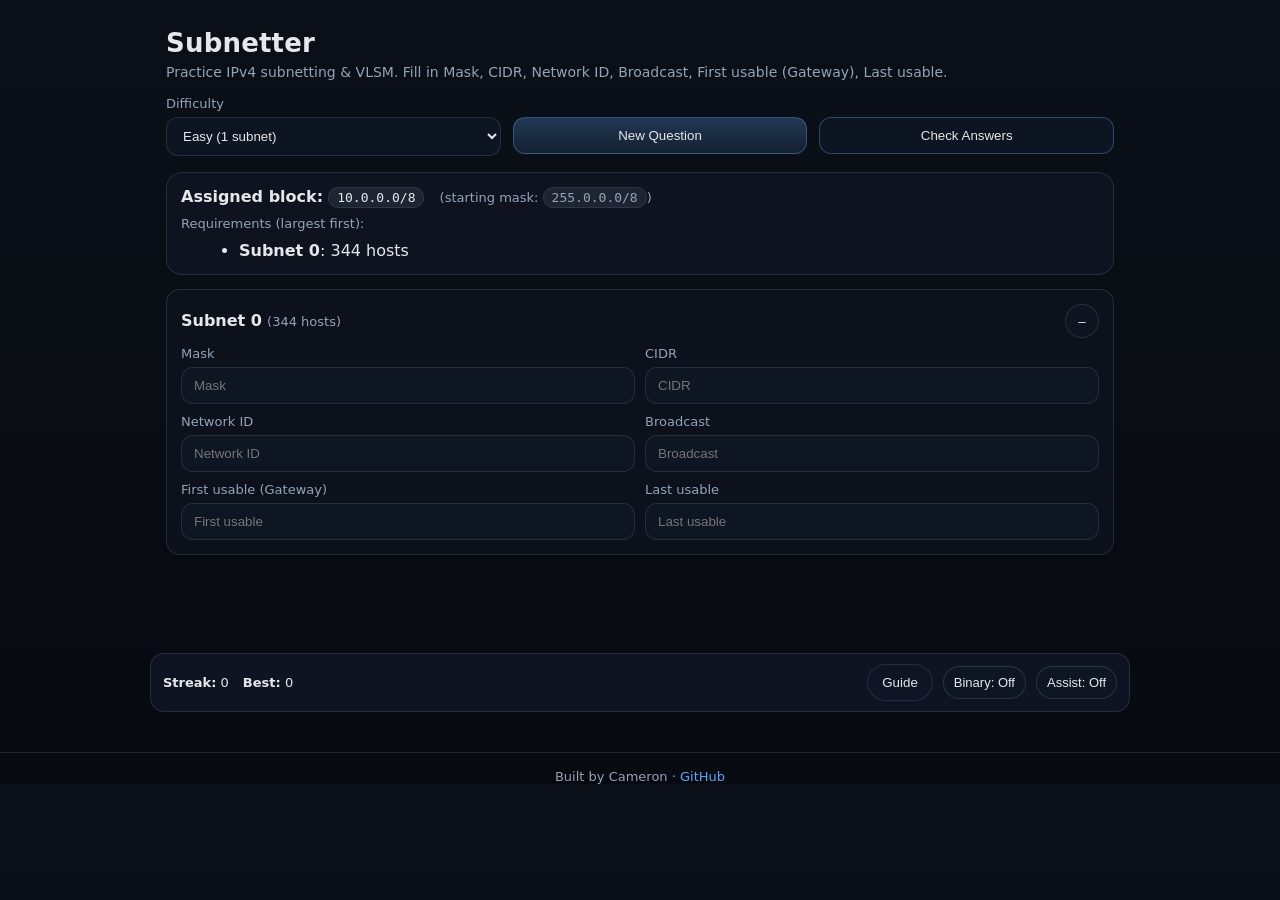
<file: index.html>
<!doctype html>
<html lang="en">
<head>
  <meta charset="utf-8">
  <meta name="viewport" content="width=device-width,initial-scale=1" />
  <title>Subnetter — IPv4 Subnetting Practice (VLSM)</title>

  <link rel="stylesheet" href="style.css?v=3">
</head>

<body>
  <div class="container">

    <h1>Subnetter</h1>
    <div class="sub">
      Practice IPv4 subnetting & VLSM. Fill in Mask, CIDR, Network ID, Broadcast, First usable (Gateway), Last usable.
    </div>

    <div class="toolbar">
      <div style="flex:1 1 240px;">
        <label for="difficulty">Difficulty</label>
        <select id="difficulty">
          <option value="easy">Easy (1 subnet)</option>
          <option value="medium">Medium (equal-size)</option>
          <option value="hard">Hard (VLSM)</option>
        </select>
      </div>

      <div style="flex:1 1 200px;">
        <label>&nbsp;</label>
        <button class="primary" id="newBtn" type="button">New Question</button>
      </div>

      <div style="flex:1 1 200px;">
        <label>&nbsp;</label>
        <button id="checkBtn" type="button">Check Answers</button>
      </div>
    </div>

    <div id="question" class="card" style="display:none;"></div>
        
    <div id="inputs"></div>
    <div id="result" class="card" style="display:none;"></div>

  </div> 

  <div id="dockStack" class="dockStack">
    <div id="guideDock" class="guideDock" style="display:none;">
      <div class="dockTop">
        <div><b>Subnetting Guide</b> <span class="small">(quick reference)</span></div>
        <button id="guideMinBtn" type="button" class="miniBtn">–</button>
      </div>

      <div id="guideBody" class="guideBody">
        <ol class="guideSteps">
          <li>
            <b>Host bits</b>
            <div class="small">Smallest power of 2 that fits hosts (+2 for network/broadcast).</div>
            <div class="mono">120 hosts → 2⁷ = 128 (126 usable)</div>
          </li>

          <li>
            <b>CIDR</b>
            <div class="mono">/prefix = 32 − host bits</div>
          </li>

          <li>
            <b>Mask</b>
            <div class="small">Write the dotted-decimal mask for the prefix.</div>
          </li>

          <li>
            <b>Magic number</b>
            <div class="small">In the subnetted octet:</div>
            <div class="mono">256 − maskOctet = increment</div>
          </li>

          <li>
            <b>List Network IDs</b>
            <div class="small">Count by increment:</div>
            <div class="mono">.0, .32, .64, …</div>
          </li>

          <li>
            <b>For each subnet</b>
            <div class="small">Network → usable range → broadcast</div>
            <div class="mono">Net | (Net+1 … Bcast−1) | Bcast</div>
          </li>
        </ol>

      <details class="guideExample">
        <summary><b>Example walkthrough</b> (2 subnets, 110 hosts each)</summary>

        <div class="guideExampleBody">

          <p class="small" style="margin-top:10px;">
            Scenario: You’re assigned <code>192.168.100.0/24</code>. You need two subnets that each support <b>110 hosts</b>.
          </p>

          <ol class="guideSteps guideExampleSteps">
            <li>
              <b>Host bits</b>
              <div class="small">
                Find the smallest power of 2 that can hold the required hosts (+2 reserved for network + broadcast).
              </div>
              <div class="mono">
      Need 110 hosts → check powers of 2:
      2^6 = 64 (too small)
      2^7 = 128 (works)

      Usable hosts = 128 − 2 = 126 (≥ 110)
              </div>
            </li>

            <li>
              <b>CIDR</b>
              <div class="small">
                IPs are 32 bits total. CIDR = 32 − host bits.
              </div>
              <div class="mono">
      Host bits = 7 → CIDR = 32 − 7 = /25
              </div>
            </li>

            <li>
              <b>Subnet mask</b>
              <div class="small">
                Write /25 in binary: 25 network 1s, then 0s. Convert to decimal.
              </div>
              <div class="mono">
      /25 = 11111111.11111111.11111111.10000000
      Mask = 255.255.255.128
              </div>
            </li>

            <li>
              <b>Magic number</b>
              <div class="small">
                The “interesting octet” is where subnetting happens (here: 4th octet). Magic number = 256 − that mask octet.
              </div>
              <div class="mono">
      Interesting octet = 4th (…255.255.255.128)
      Magic number = 256 − 128 = 128

      (Example: 255.255.255.192 → 256 − 192 = 64)
              </div>
            </li>

            <li>
              <b>Network IDs</b>
              <div class="small">
                Start at the first network in your assigned block, then add the magic number.
              </div>
              <div class="mono">
      Assigned: 192.168.100.0/24
      Subnets (/25) increment by 128:

      Subnet 0 Network ID: 192.168.100.0
      Subnet 1 Network ID: 192.168.100.128
              </div>
            </li>

            <li>
              <b>Broadcast + usable range</b>
              <div class="small">
                Broadcast = (Network ID + Magic Number − 1). Usable range is between network and broadcast.
              </div>
              <div class="mono">
      Subnet 0:
      Net:   192.168.100.0
      Bcast: 192.168.100.127  (0 + 128 − 1)
      Usable: 192.168.100.1  → 192.168.100.126

      Subnet 1:
      Net:   192.168.100.128
      Bcast: 192.168.100.255  (128 + 128 − 1)
      Usable: 192.168.100.129 → 192.168.100.254
              </div>
            </li>

            <li>
              <b>Fill the worksheet fields</b>
              <div class="small">
                For each subnet, your tool fields map like this:
              </div>
              <div class="mono">
      Mask      → 255.255.255.128
      CIDR      → /25
      Network   → Net
      Broadcast → Bcast
      First     → Net + 1
      Last      → Bcast − 1
              </div>
            </li>
          </ol>
        </div>
      </details>

      </div>
    </div>    

    <div id="assistDock" class="assistDock" style="display:none;">
        <div class="assistHeader">
          <div>
            <b>Number Line (Assist Mode)</b>
            <span class="small">drag horizontally</span>
          </div>
          <button id="assistMinBtn" class="miniBtn" type="button">–</button>
        </div>
        <div id="assistLine" class="assistLine"></div>
    </div>
  </div>



  <div id="scorebar" class="scorebar">
    <div class="scoreLeft">
      <div><b>Streak:</b> <span id="streakNow">0</span></div>
      <div><b>Best:</b> <span id="streakBest">0</span></div>
    </div>

    <div class="scoreRight">
      <button id="guideToggle" type="button" class="scoreBtn">Guide</button>
      <button id="binaryToggle" class="chipBtn" type="button">Binary: Off</button>
      <button id="assistToggle" class="chipBtn" type="button">Assist: Off</button>
    </div>
  </div>

  <div id="toast" class="toast" style="display:none;"></div>

  <div id="modalBackdrop" class="modalBackdrop" style="display:none;">
    <div class="modal" role="dialog" aria-modal="true" aria-labelledby="modalTitle">
      <h2 id="modalTitle">Streak ended</h2>
      <p id="modalBody"></p>
      <div class="modalBtns">
        <button id="modalReview" class="primary" type="button">Review Correct Answers</button>
        <button id="modalNew" type="button">New Question</button>
      </div>
    </div>
  </div>

  <footer>
    Built by Cameron ·
    <a href="https://github.com/concsp" target="_blank">GitHub</a>
  </footer>

  <script src="script.js?v=3"></script>

  <!-- GoatCounter -->
  <script data-goatcounter="https://concsp.goatcounter.com/count"
          async src="//gc.zgo.at/count.js"></script>
</body>
</html>
</file>
<file: style.css>
:root{
  --bg:#0b0f17;
  --bg2:#070a10;
  --muted:#94a3b8;
  --text:#e5e7eb;
  --line:rgba(148,163,184,.18);
  --accent:#60a5fa;
  --good:#34d399;
  --bad:#fb7185;
}

*{ box-sizing:border-box; }

body{
  margin:0;
  background:linear-gradient(180deg, var(--bg), var(--bg2));
  color:var(--text);
  font-family: system-ui, -apple-system, Segoe UI, Roboto, Arial, sans-serif;
}

.container{
  max-width: 980px;
  margin: 28px auto;
  padding: 0 16px 56px;
}

h1{ margin:0; font-size:26px; letter-spacing:.2px; }
.sub{ color:var(--muted); font-size:14px; margin-top:6px; }

.toolbar{
  display:flex;
  gap:12px;
  flex-wrap:wrap;
  margin-top:16px;
}

label{ font-size:13px; color:var(--muted); display:block; margin-bottom:6px; }

select, input, button{
  width:100%;
  padding:10px 12px;
  border-radius:12px;
  border:1px solid var(--line);
  background:rgba(17,24,39,.75);
  color:var(--text);
  outline:none;
}

select:focus, input:focus{
  border-color: rgba(96,165,250,.65);
  box-shadow: 0 0 0 3px rgba(96,165,250,.14);
}

button{ cursor:pointer; border-color: rgba(96,165,250,.35); }
button.primary{
  background: linear-gradient(180deg, rgba(96,165,250,.28), rgba(96,165,250,.12));
}

.card{
  margin-top:16px;
  background:rgba(17,24,39,.6);
  border:1px solid var(--line);
  border-radius:16px;
  padding:14px;
}

.small{ font-size:13px; color:var(--muted); }

code{
  background:rgba(148,163,184,.12);
  padding:2px 8px;
  border-radius:10px;
  border:1px solid rgba(148,163,184,.14);
}

.subnet{
  margin-top:14px;
  border:1px solid var(--line);
  border-radius:14px;
  padding:14px;
  background:rgba(17,24,39,.48);
}

.subnetHeader{
  display:flex;
  justify-content:space-between;
  align-items:baseline;
  gap:12px;
  flex-wrap:wrap;
  margin-bottom:8px;
}

.status{
  font-size:13px;
  padding:4px 10px;
  border-radius:999px;
  border:1px solid var(--line);
  background:rgba(17,24,39,.55);
  color:var(--muted);
}

.status {
  display: none;
}
.status.good,
.status.bad {
  display: inline-block;
}

.tips-list {
  margin: 12px 0 0 18px;
  padding: 0;
}
.tips-list li {
  margin-bottom: 10px;
}
.tips-list .small {
  color: var(--muted);
  font-size: 13px;
}



.status.good{ color:var(--good); border-color: rgba(52,211,153,.35); }
.status.bad{ color:var(--bad); border-color: rgba(251,113,133,.35); }

.grid{
  display:grid;
  grid-template-columns: 1fr 1fr;
  gap:10px;
}

@media(max-width:820px){
  .grid{ grid-template-columns:1fr; }
}

details{
  margin-top:12px;
  border:1px solid var(--line);
  border-radius:14px;
  padding:10px 12px;
  background:rgba(17,24,39,.48);
}

summary{
  cursor:pointer;
  color:var(--text);
  font-weight:600;
}

pre{
  white-space:pre-wrap;
  word-break:break-word;
  color:var(--text);
  margin:10px 0 0;
  font-size:13px;
  line-height:1.35;
}

a{ color:var(--accent); text-decoration:none; }
a:hover{ text-decoration:underline; }

/* ================= Sticky score bar ================= */
.scorebar{
  position: sticky;
  bottom: 0;
  z-index: 40;
  margin: 14px auto 0;
  max-width: 980px;
  padding: 10px 12px;
  border: 1px solid rgba(148,163,184,.18);
  border-radius: 14px;
  background: rgba(17,24,39,.78);
  backdrop-filter: blur(6px);
  display:flex;
  justify-content: space-between;
  gap: 12px;
  color: #e5e7eb;
  font-size: 13px;
}

.scoreLeft{ display:flex; gap:14px; align-items:center; }
.scoreRight{ display:flex; gap:10px; align-items:center; }

.chipBtn{
  width: auto;
  padding: 8px 10px;
  border-radius: 999px;
  border: 1px solid rgba(148,163,184,.22);
  background: rgba(17,24,39,.55);
  color: var(--text);
  font-size: 13px;
}

/* ================= Toast + pulse ================= */
.toast{
  position: fixed;
  right: 16px;
  bottom: 92px;
  z-index: 60;
  padding: 10px 12px;
  border-radius: 14px;
  border: 1px solid rgba(96,165,250,.35);
  background: rgba(17,24,39,.92);
  color: #e5e7eb;
  font-size: 13px;
  box-shadow: 0 20px 60px rgba(0,0,0,.45);
}

.pulse{ animation: pulse 550ms ease-out; }
@keyframes pulse{
  0%{ transform: scale(1); }
  50%{ transform: scale(1.04); }
  100%{ transform: scale(1); }
}

/* ================= Modal ================= */
.modalBackdrop{
  position: fixed;
  inset: 0;
  background: rgba(0,0,0,.55);
  display: flex;
  align-items: center;
  justify-content: center;
  padding: 18px;
  z-index: 80;
}

.modal{
  width: 100%;
  max-width: 520px;
  background: rgba(17,24,39,.95);
  border: 1px solid rgba(148,163,184,.18);
  border-radius: 16px;
  padding: 16px;
  box-shadow: 0 20px 60px rgba(0,0,0,.55);
}

.modal h2{ margin: 0 0 8px 0; font-size: 18px; }
.modal p{ margin: 0 0 14px 0; color: #94a3b8; line-height: 1.35; }

.modalBtns{
  display:flex;
  gap: 10px;
  justify-content: flex-end;
  flex-wrap: wrap;
}



/* ================= Subnet view controls ================= */
.miniBtn{
  width: 34px;
  height: 34px;
  border-radius: 999px;
  border: 1px solid var(--line);
  background: rgba(17,24,39,.55);
  color: var(--text);
  cursor: pointer;
  padding: 0;
  display:flex;
  align-items:center;
  justify-content:center;
}

/* Collapsed: hide grid, show one-line summary */
.subnet.collapsed .grid{ display:none; }
.subnet.collapsed .collapsedRow{ display:block; }
.collapsedRow{
  display:none;
  margin-top:10px;
  padding-top:10px;
  border-top:1px solid rgba(148,163,184,.12);
  color: var(--muted);
  font-size: 13px;
  white-space: nowrap;
  overflow: hidden;
  text-overflow: ellipsis;
}

/* Compact: make inputs a single row (still editable) */
.subnet.compact .grid{
  grid-template-columns: repeat(6, minmax(110px, 1fr));
  gap: 8px;
}
.subnet.compact label{ display:none; }
.subnet.compact input{ padding: 9px 10px; font-size: 13px; }

/* On small screens, compact collapses back to normal stack */
@media(max-width:820px){
  .subnet.compact .grid{
    grid-template-columns: 1fr;
  }
  .subnet.compact label{ display:block; }
}

/* ================= Assist Dock (Number Line) ================= */
.assistDock{
  position: sticky;
  bottom: 58px; /* docks right above scorebar */
  z-index: 45;
  margin: 0 auto;
  max-width: 980px;
  padding: 12px;
  border: 1px solid rgba(148,163,184,.18);
  border-radius: 16px;
  background: rgba(17,24,39,.78);
  backdrop-filter: blur(6px);
}

.assistHeader{
  display:flex;
  justify-content:space-between;
  gap:12px;
  align-items:center;
  margin-bottom:10px;
}

.assistLine{
  overflow-x:auto;
  padding: 10px;
  border: 1px solid rgba(148,163,184,.14);
  border-radius: 14px;
  background: rgba(17,24,39,.55);
  cursor: grab;
  user-select: none;
}
.assistLine.dragging{ cursor: grabbing; }

.assistRow{
  display:flex;
  gap:10px;
  align-items:center;
}
.assistRow.bits{ margin-top:8px; }

.assistCell{
  flex: 0 0 auto;
  min-width: 92px;
  padding: 10px 12px;
  border-radius: 14px;
  border: 1px solid rgba(148,163,184,.14);
  background: rgba(17,24,39,.62);
  text-align:center;
}
.assistCell b{ display:block; font-size:14px; }
.assistCell span{ display:block; font-size:12px; color: var(--muted); }

footer{
  margin-top:40px;
  padding-top:16px;
  border-top:1px solid rgba(148,163,184,.18);
  text-align:center;
  font-size:13px;
  color:var(--muted);
}

/* Compact: 1 row, hide labels, keep placeholders */
.subnet.compact .grid{
  display:flex;
  gap:10px;
}
.subnet.compact .grid > div{
  flex: 1 1 0;
}
.subnet.compact label{
  display:none;
}

/* ---- Dock shared header ---- */
.dockTop{
  display:flex;
  align-items:center;
  justify-content:space-between;
  gap:12px;
  margin-bottom:10px;
}

/* ---- Guide Dock ---- */
.guideDock{
  position: sticky;
  left: 16px;
  right: 16px;
  bottom: 76px; /* sits above scorebar */
  max-width: 980px;
  margin: 0 auto;
  background: rgba(17,24,39,.70);
  border: 1px solid var(--line);
  border-radius: 16px;
  padding: 12px 14px;
  backdrop-filter: blur(10px);
  box-shadow: 0 10px 30px rgba(0,0,0,.35);
  z-index: 50;
}

.guideBody{
  max-height: 48vh;
  overflow:auto;
  padding-right: 6px;
}

.guideSteps{
  margin: 8px 0 0 20px;
  padding: 0;
}
.guideSteps li{
  margin: 10px 0;
}
.mono{
  font-family: ui-monospace, SFMono-Regular, Menlo, Monaco, Consolas, "Liberation Mono", monospace;
  font-size: 13px;
  color: rgba(229,231,235,.92);
  background: rgba(148,163,184,.10);
  border: 1px solid rgba(148,163,184,.14);
  border-radius: 12px;
  padding: 8px 10px;
  margin-top: 8px;
  white-space: pre-wrap;
}

.guideExample{
  margin-top: 12px;
  border: 1px solid var(--line);
  border-radius: 14px;
  padding: 10px 12px;
  background: rgba(17,24,39,.48);
}

/* scorebar buttons */
.scoreBtn{
  width:auto;
  padding:10px 14px;
  border-radius:999px;
  border:1px solid var(--line);
  background:rgba(17,24,39,.65);
  color:var(--text);
  cursor:pointer;
}

.scoreBtn.active{
  border-color: rgba(96,165,250,.65);
  box-shadow: 0 0 0 3px rgba(96,165,250,.14);
  background: linear-gradient(180deg, rgba(96,165,250,.24), rgba(96,165,250,.10));
}

/* Make sure the dock itself never grows into the scorebar */
/* Guide sits above scorebar and is large/readable */
.guideDock{
  position: sticky;
  left: 16px;
  right: 16px;
  bottom: 92px;           /* above scorebar */
  max-width: 980px;
  margin: 0 auto;
  z-index: 95;

  background: rgba(17,24,39,.70);
  border: 1px solid var(--line);
  border-radius: 16px;
  padding: 12px 14px;
  backdrop-filter: blur(10px);
  box-shadow: 0 10px 30px rgba(0,0,0,.35);

  /* KEY: big window but never runs off screen */
  max-height: calc(100vh - 140px);
  overflow: hidden;
}

/* Expanded reading area */
.guideBody{
  max-height: calc(100vh - 220px); /* big */
  overflow-y: auto;
  overflow-x: hidden;
  padding-right: 6px;
}

/* Collapsed state (just header row) */
.guideDock.collapsed .guideBody{
  display: none;
}


.dockTop{
  position: sticky;
  top: 0;
  background: rgba(17,24,39,.70);
  padding: 6px 0 10px;
  z-index: 1;
}

.guideExampleBody{
  margin-top: 8px;
}
.guideExampleSteps{
  margin-top: 10px;
}

/* Holds multiple docks stacked above scorebar */
.dockStack{
  position: sticky;
  bottom: 92px;          /* sits above scorebar */
  z-index: 45;
  max-width: 980px;
  margin: 0 auto;
  padding: 0 16px;
  display: flex;
  flex-direction: column;
  gap: 12px;
  pointer-events: none;  /* lets the page scroll normally */
}

/* re-enable clicking inside docks */
.dockStack > *{ pointer-events: auto; }
</file>
